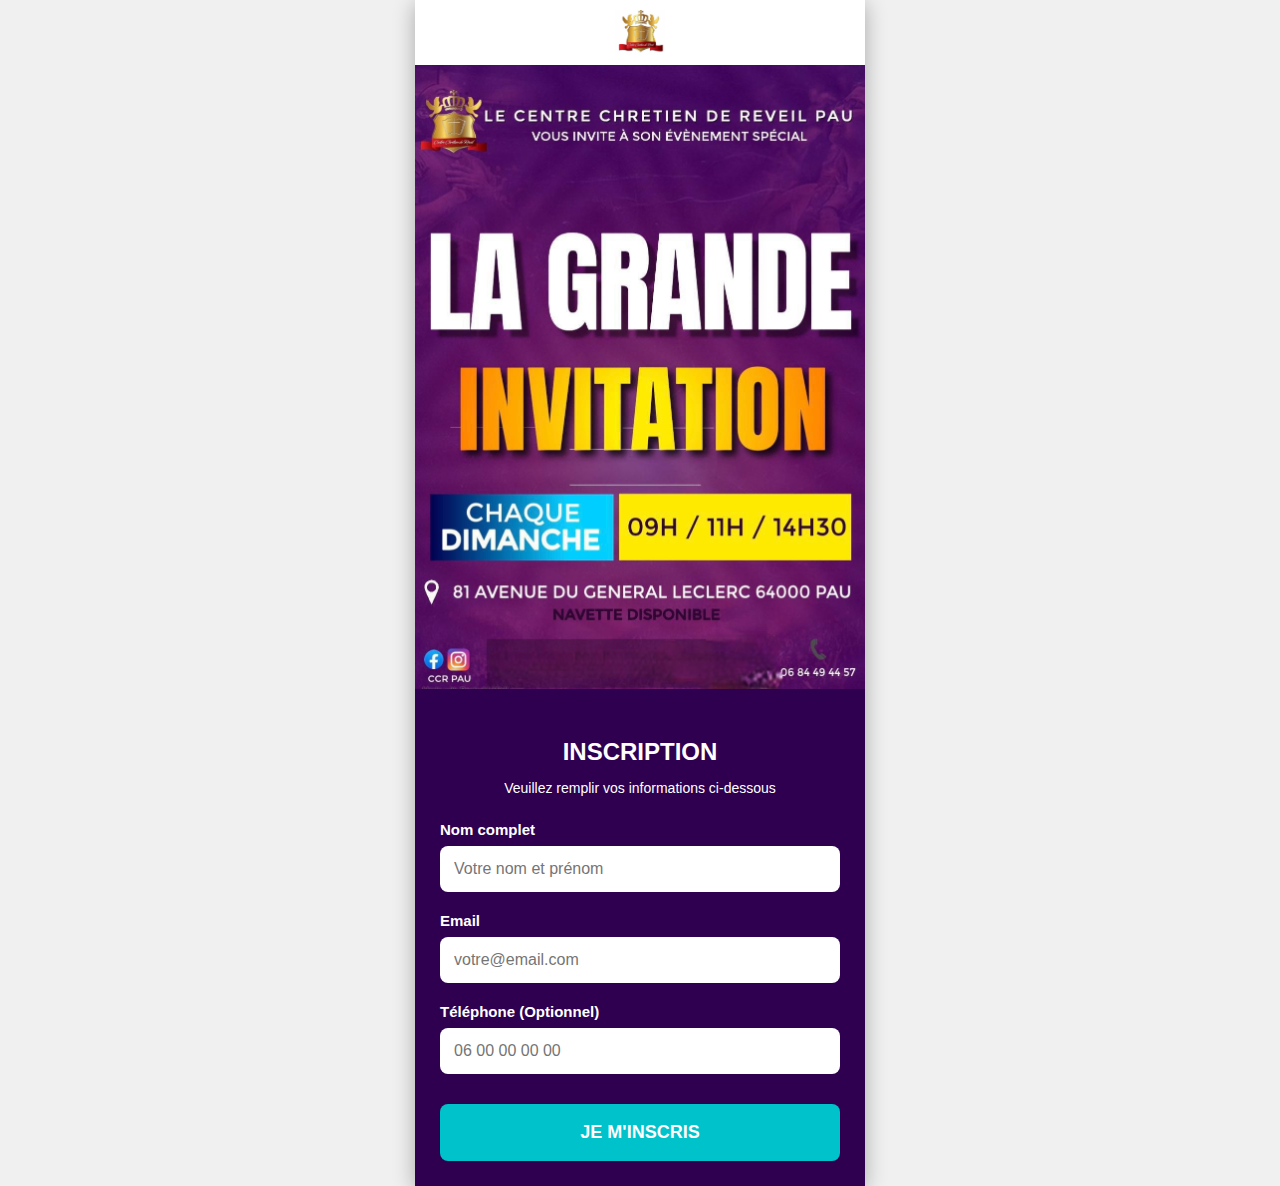
<file: index.html>
<!DOCTYPE html>
<html lang="fr">
<head>
    <meta charset="UTF-8">
    <meta name="viewport" content="width=device-width, initial-scale=1.0">
    <title>Grande Invitation - CCR Pau</title>
    <style>
        /* --- TOUT LE CODE EST ICI MAINTENANT --- */
        body {
            margin: 0;
            padding: 0;
            font-family: Arial, sans-serif;
            background-color: #f0f0f0;
            display: flex;
            justify-content: center;
        }

        .app-container {
            width: 100%;
            max-width: 450px;
            background-color: #2e004f !important;
            display: flex;
            flex-direction: column;
            box-shadow: 0 4px 20px rgba(0,0,0,0.3);
        }

        /* LOGO CENTRÉ */
        .header-logo {
            width: 100%;
            background-color: #ffffff;
            padding: 10px 0;
            display: flex;
            justify-content: center;
        }

        .logo-img {
            height: 45px !important;
            width: auto;
        }

        .hero-image {
            width: 100%;
            height: auto;
            display: block;
        }

        .form-section {
            padding: 25px;
            text-align: center;
            background-color: #2e004f !important;
        }

        /* FORÇAGE DU BLANC SUR TOUT */
        h3, p, label, .subtitle {
            color: #FFFFFF !important;
            fill: #FFFFFF !important;
            -webkit-text-fill-color: #FFFFFF !important;
        }

        h3 { font-size: 24px; margin-bottom: 10px; }
        .subtitle { font-size: 14px; margin-bottom: 25px; display: block; }

        .field { text-align: left; margin-bottom: 20px; }

        /* NOM COMPLET, EMAIL, TEL EN BLANC */
        label {
            display: block !important;
            font-weight: bold !important;
            font-size: 15px !important;
            margin-bottom: 8px !important;
        }

        input {
            width: 100%;
            padding: 14px;
            border: none !important;
            border-radius: 8px;
            font-size: 16px;
            box-sizing: border-box;
            background-color: #FFFFFF !important;
            color: #333333 !important;
        }

        button {
            width: 100%;
            background-color: #00c2cb !important;
            color: #FFFFFF !important;
            border: none;
            padding: 18px;
            font-weight: bold;
            font-size: 18px;
            border-radius: 8px;
            cursor: pointer;
            margin-top: 10px;
        }
    </style>
</head>
<body>

    <div class="app-container">
        <div class="header-logo">
            <img src="logo.jpg" alt="Logo" class="logo-img">
        </div>

        <img src="affiche.png" alt="Affiche" class="hero-image">

        <div class="form-section">
            <h3>INSCRIPTION</h3>
            <p class="subtitle">Veuillez remplir vos informations ci-dessous</p>

           <form action="https://formspree.io/f/maqdbgze" method="POST">
                <div class="field">
                    <label>Nom complet</label>
                    <input type="text" name="nom" placeholder="Votre nom et prénom" required>
                </div>

                <div class="field">
                    <label>Email</label>
                    <input type="email" name="email" placeholder="votre@email.com" required>
                </div>

                <div class="field">
                    <label>Téléphone (Optionnel)</label>
                    <input type="tel" name="telephone" placeholder="06 00 00 00 00">
                </div>

                <button type="submit">JE M'INSCRIS</button>
            </form>
        </div>
    </div>

</body>
</html>
</file>
